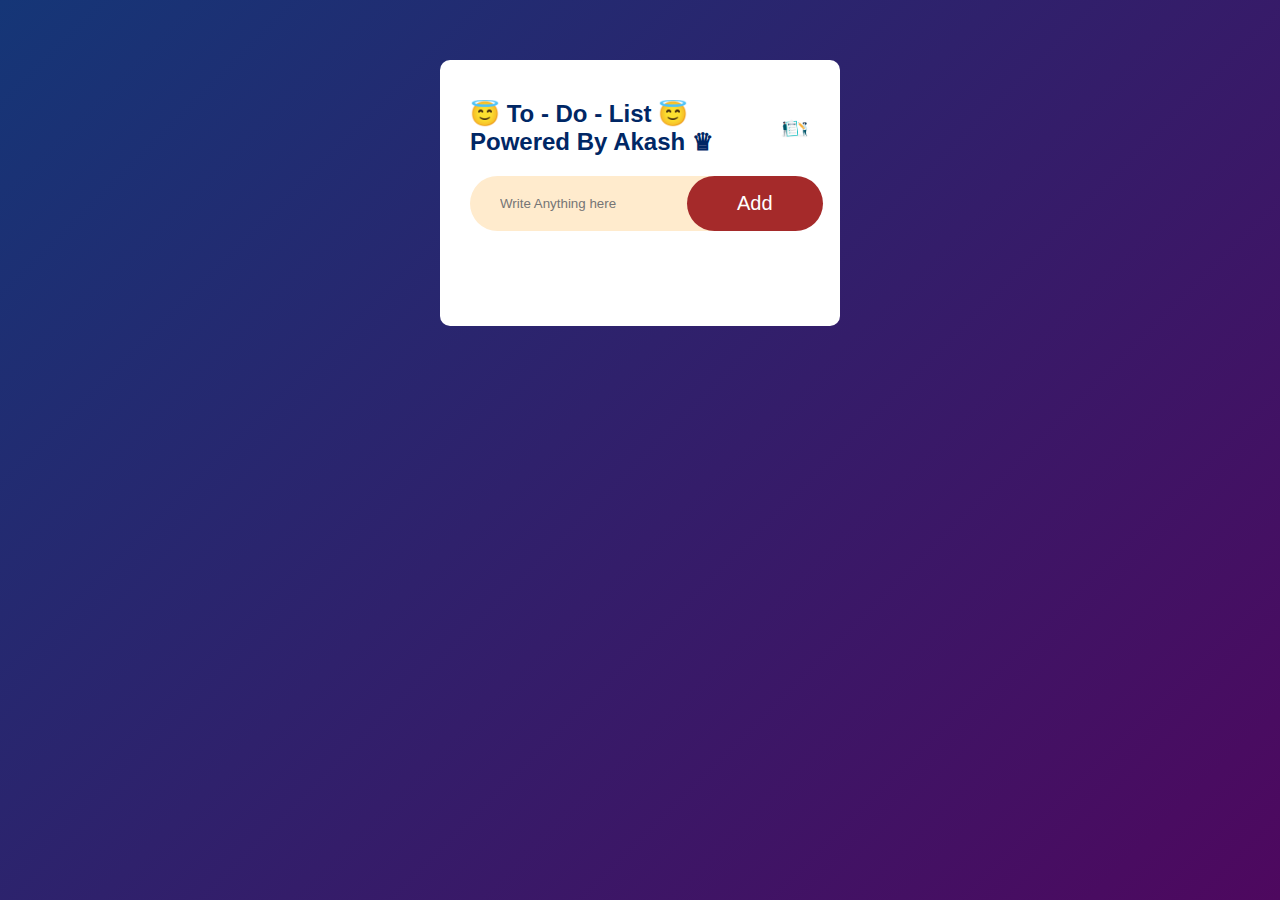
<file: To Do List/index.html>
<d<!DOCTYPE html>
    <html>

    <head>
        <meta name="viewport" content="width=device-width, initial-scale=1">
        <title>To Do List App </title>
        <link rel="stylesheet" href="custom.css">
    </head>

    <body>
        <div class="container">
            <div class="todo-app">
                <h2> 😇 To - Do - List 😇 Powered By Akash ♛ <img src="img/43029-removebg-preview.png"></h2>
                <div class="row">
                    <input type="text" id="input-box" placeholder="Write Anything here">
                    <button onclick="addTask()">Add</button>
                </div>
                <ul id="list-container">
                    <!-- <li class="checked">Task 1</li>
                    <li>Task 2</li>
                    <li>Task 2</li>  -->
                </ul>
            </div>
        </div>
        <script src="style.js"></script>
    </body>

    </html>
</file>
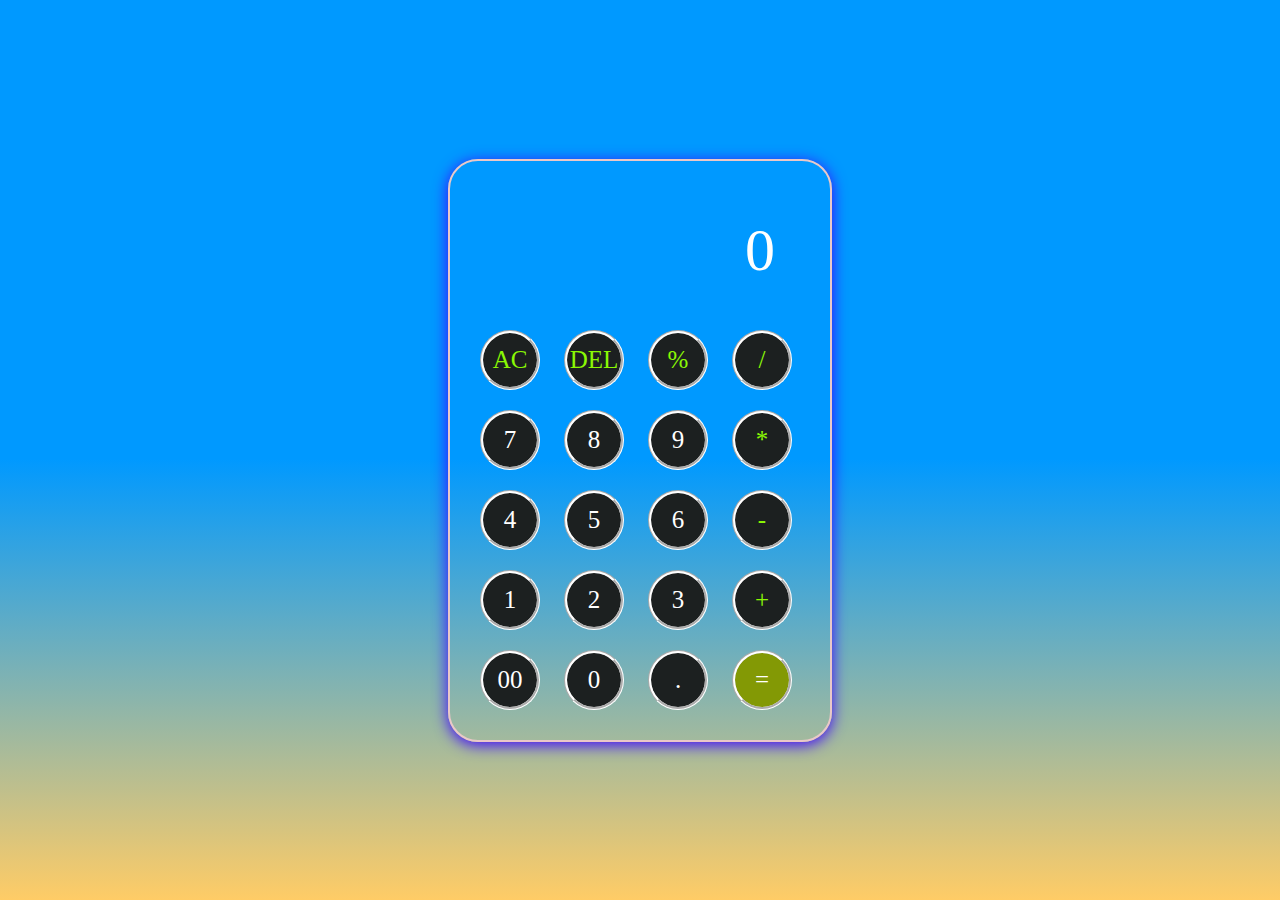
<file: Calculator/cal.html>
<!DOCTYPE html>
<html lang="en">
<head>
    <meta charset="UTF-8">
    <meta http-equiv="X-UA-Compatible" content="IE=edge">
    <meta name="viewport" content="width=device-width, initial-scale=1.0">
    <title>Calculator - by Akash Gupta</title>
    <link rel="stylesheet" href="cal.css"
</head>
<body>
        <div class="calculator">
            <input type="text" placeholder="0" id="inputBox">
<div>
    <button class="operator">AC</button>
    <button class="operator">DEL</button>
    <button class="operator">%</button>
    <button class="operator">/</button> 
</div>  
   
<div>
    <button>7</button>
    <button>8</button>
    <button>9</button>
    <button class="operator">*</button>
</div>

<div>
    <button>4</button>
    <button>5</button>
    <button>6</button>
    <button class="operator">-</button√>
</div>

<div>
    <button>1</button>
    <button>2</button>
    <button>3</button>
    <button class="operator">+</button>
</div>

<div>
    <button>00</button>
    <button>0</button>
    <button>.</button>
    <button class="equalBtn">=</button>

</div>
</div>

<script src="cal.js"></script>

</body>
</html>
</file>
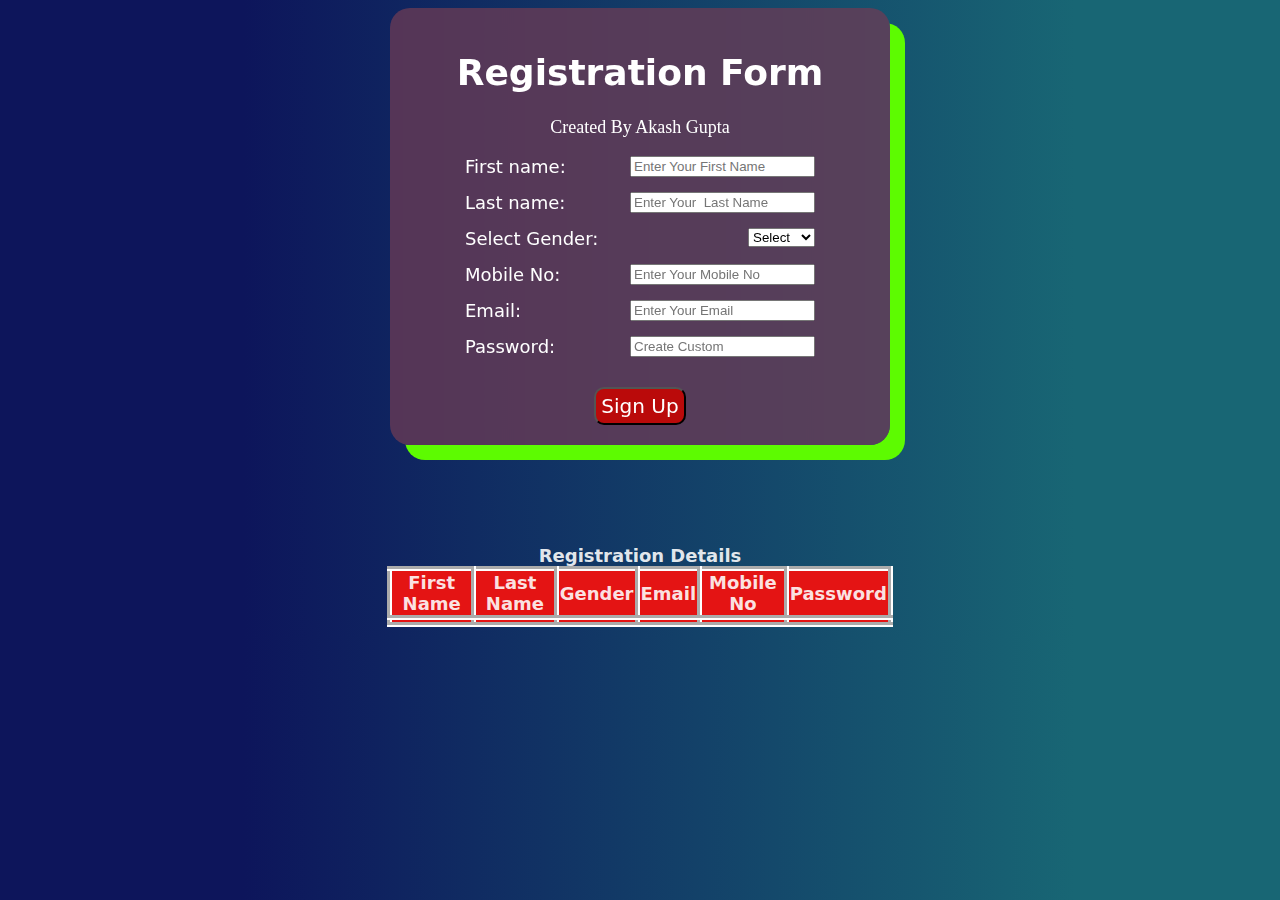
<file: Registration Form/page.html>
<!DOCTYPE html>

<html>

<head>
  <meta charset="utf-8">
  <meta http-equiv="X-UA-Compatible" content="IE=edge">
  <title>Registration Form</title>
  <meta name="description" content="">
  <meta name="viewport" content="width=device-width, initial-scale=1">
  <link rel="stylesheet" href="page.css">
</head>

<body>
  <div class="flex-container">
    <h1>Registration Form</h1>
    <p>Created By Akash Gupta</p>
    <form id="form">
      <div>
        <label for="fname">First name:</label>
        <input type="text" name="first-name" id="First Name " placeholder="Enter Your First Name">
      </div>
      <div>
        <label for="fname">Last name:</label>
        <input type="text" id="Last Name " name="last-name" placeholder="Enter Your  Last Name">
      </div>
      <div>
        <label for="Gender">Select Gender:</label>
        <select id="Gender" name="gender">
          <option value="S">Select</option>
          <option value="M">Male</option>
          <option value="F">Female</option>
        </select>
      </div>
      <div>
        <label for="mobile">Mobile No:</label>
        <input type="text" name="mobile-number" id="Mobile Number " placeholder="Enter Your Mobile No">
      </div>
      <div>
        <label for="email">Email:</label>
      <input type="text" name="email" id="Email " placeholder="Enter Your Email">
      </div>
      <div>
        <label for="password">Password:</label>
        <input type="password" name="password" id="password " placeholder="Create Custom"> <br>
      </div>
      <button id="submit-btn" type="button">Sign Up</button>
    </form>
  </div>
  <div class="tabel">
    <table id="user-table">
      <caption> <b>Registration Details</b></caption>
      <tr>
        <th>First Name</th>
        <th>Last Name</th>
        <th>Gender</th>
        <th>Email</th>
        <th>Mobile No</th>
        <th>Password</th>
      </tr>
      <tr>
        <td></td>
        <td></td>
        <td></td>
        <td></td>
        <td></td>
        <td></td>
      </tr>      
    </table>
  </div>
  <script src="page.js"></script>
</body>
</html>
</file>
<file: To Do List/custom.css>
* {
    margin: 0;
    padding: 0;
    font-family: 'Lucida Sans', 'Lucida Sans Regular', 'Lucida Grande', 'Lucida Sans Unicode', Geneva, Verdana, sans-serif;
    box-sizing: border-box;
}

.container {
    width: 100%;
    min-height: 100vh;
    background: linear-gradient(135deg, #153677, #4e085f);
    padding: 10px;
}

.todo-app {
    width: 400px;
    max-width: 400x;
    background: white;
    margin: 50px auto 20px;
    padding: 40px 30px 70px;
    border-radius: 10px;
}

.todo-app h2 {
    color: #002765;
    display: flex;
    align-items: center;
    margin-bottom: 20px;
}

.todo-app h2 img {
    width: 30px;
    margin-left: 10px;
}

.row {
    display: flex;
    align-items: center;
    justify-content: space-between;
    background: blanchedalmond;
    border-radius: 30px;
    padding-left: 20px;
    margin-bottom: 25px;
}

input {
    flex: 1;
    border: none;
    outline: none;
    background: transparent;
    padding: 10px;
    font-weight: 20px;
}

button {
    border: none;
    outline: none;
    padding: 16px 50px;
    background: brown;
    color: #fff;
    font-size: 20px;
    cursor: pointer;
    border-radius: 40px;
}

ul li {
    list-style: none;
    font-size: 17px;
    padding: 12px 8px 12px 50px;
    user-select: none;
    cursor: pointer;
    position: relative;
}

ul li::before {
    content: '';
    position: absolute;
    height: 28px;
    width: 28px;
    border-radius: 50px;
    background-image: url(img/png-clipart-circle-point-circle-area-circle-thumbnail-removebg-preview.png);
    background-size: cover;
    background-position: center;
    top: 12px;
    left: 8px;
}

ul li.checked {
    color: #555;
    text-decoration: line-through;
}

ul li.checked::before {
    background-image: url(img/tick-icon-44.png);
}

ul li span {
    position: absolute;
    right: 0;
    top: 5px;
    width: 40px;
    height: 40px;
    font-size: 25px;
    color: black;
    line-height: 40px;
    text-align: center;
    border-radius: 50px;
}

ul li span:hover {
    background: #edeef0;
}
</file>
<file: Calculator/cal.css>
*{
    margin: 0;
    padding: 0;
    box-sizing: border-box;
    font-family: Georgia, 'Times New Roman', Times, serif;
    font-size: medium;
}
body{
    width: 100%;
    height: 100vh;
    display: flex;
    justify-content: center;
    align-items: center;
    background: linear-gradient(to bottom, #0099ff 51%, #ffcc66 100%);
    

}

.calculator{
    border:2.5px solid #eac8c8;
    padding: 20px;
    border-radius: 30px;
    background: transparent;
    box-shadow: 0px 3px 15px rgb(61, 2, 255);
}

input{
    width: 320px;
    border: none;
    padding: 25px;
    cursor: pointer;
    margin: 10px;
    background:transparent;
    font-size: 60px;
    text-align: right;
    box-shadow: 0px 3px 15px rgbs(84,84, 84 0.9);
    color: #08ff4a;
}

input::placeholder{
    color: #ffffff;

}

button{
    border: none;
    width: 60px;
    height: 60px;
    margin: 10px;
    border-style: groove;
    border-color: rgb(255, 255, 255);
    border-radius: 50px;
    background: transparent;
    background-color: #1c2020;
    color: #ffffff;
    font-size: 25px;
    cursor: pointer;
}
.equalBtn{
    background-color: #839905;
}
.operator{
    color: #8af804;
}
</file>
<file: Registration Form/page.css>
body{
  background: rgb(13,21,91);
background: linear-gradient(90deg, rgba(13,21,91,1) 19%, rgba(24,102,116,1) 84%);
}
h1 {
text-align: center;
color: rgb(255, 255, 255);

}
p{
  text-align: center;
color: rgb(255, 255, 255);
font-family: cursive;
}

.flex-container{
width: 55%;
margin: auto;
 border-radius: 20px;
 box-sizing: border-box;
 box-shadow: 8px;
 background-blend-mode: overlay;
 font-size: large;
font-family: system-ui, -apple-system, BlinkMacSystemFont, 'Segoe UI', Roboto, Oxygen, Ubuntu, Cantarell, 'Open Sans', 'Helvetica Neue', sans-serif;
font-style: normal;
border-color: black;
/* text-align: center; */
 color: #fff;
 width: 500px;
padding: 20px 0px;
  backface-visibility: visible;
  background-color: rgba(109, 60, 85, 0.757);
  background-size: cover;
backdrop-filter: blur(6px);
margin-bottom: 100px;
box-shadow: 15px 15px #5dfb01
}
form {
width: 70%;
margin: auto;
}
form div {
margin-bottom: 15px;
}
form button {
display: block;
margin: auto;
font-size: 20px;
padding: 5px;
margin-top: 30px;
background-color: #ba0a0a;
color: white;
border-radius: 10px;
font-family: system-ui, -apple-system, BlinkMacSystemFont, 'Segoe UI', Roboto, Oxygen, Ubuntu, Cantarell, 'Open Sans', 'Helvetica Neue', sans-serif;
}
input, select {
float: right;
}
table,th,td{
  border: 5px solid rgb(255, 255, 255);
  background-color: rgb(228, 20, 20);
  border-style: groove;
  color: rgba(255, 255, 255, 0.89);
  text-align: center;
  border-collapse: collapse;
  font-size: large;
  font-family: system-ui, -apple-system, BlinkMacSystemFont, 'Segoe UI', Roboto, Oxygen, Ubuntu, Cantarell, 'Open Sans', 'Helvetica Neue', sans-serif;
 
}
.tabel{
  display: block;
  margin: auto;
  width: 40%;
}
</file>
